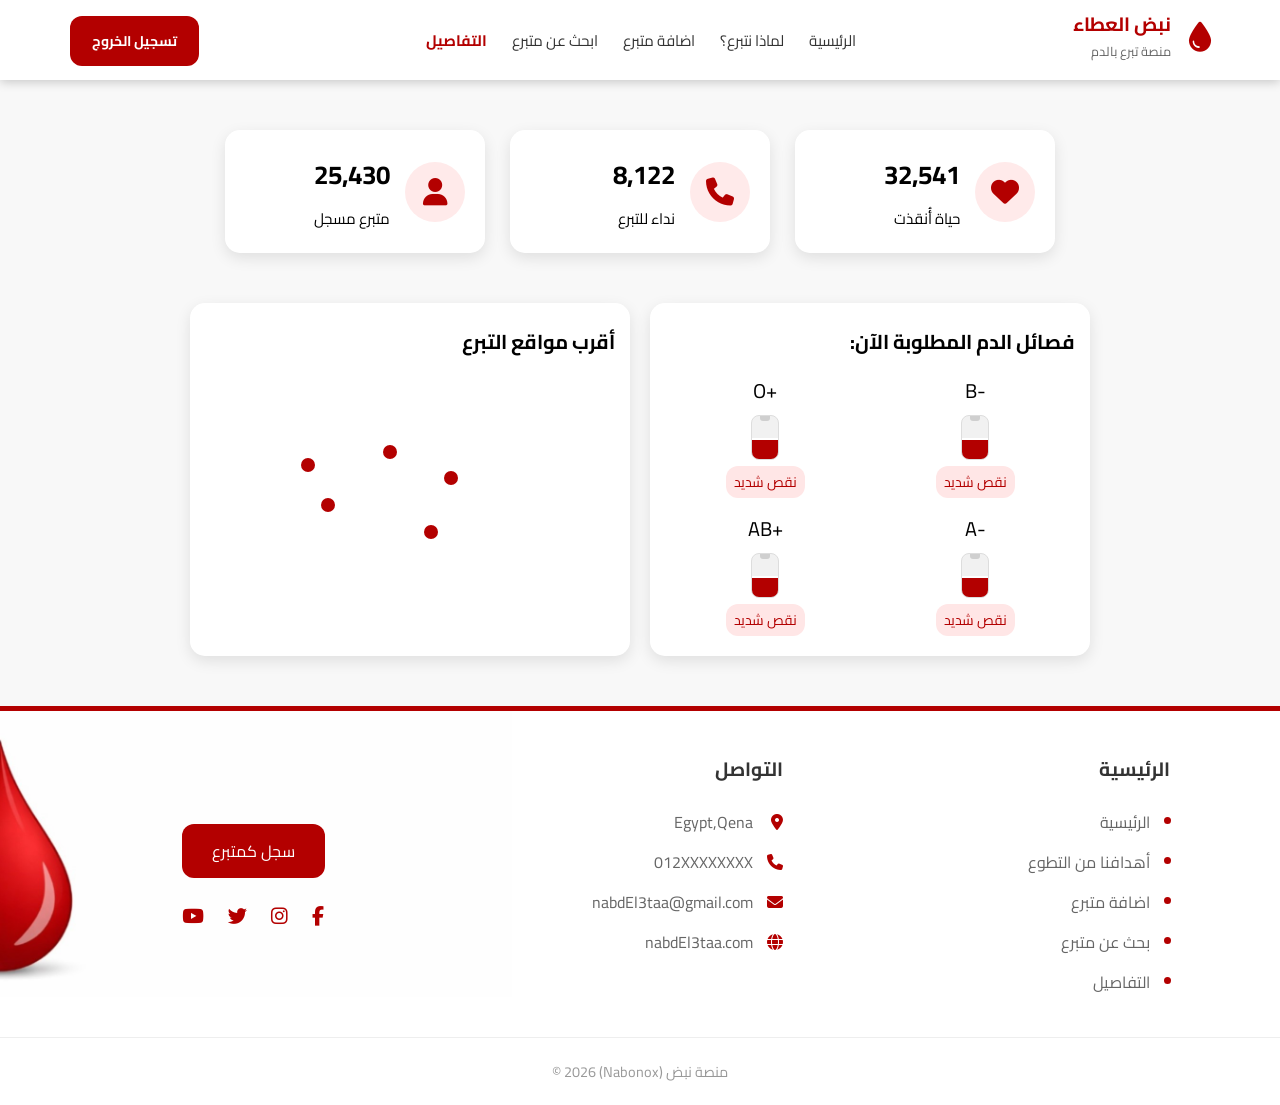
<file: details.html>
<!doctype html>
<html lang="ar">
  <head>
    <meta charset="UTF-8" />
    <title>التفاصيل</title>
    <meta name="viewport" content="width=device-width, initial-scale=1.0" />
    <link
      rel="stylesheet"
      href="https://cdnjs.cloudflare.com/ajax/libs/font-awesome/6.5.0/css/all.min.css"
    />
    <link rel="shortcut icon" href="images/favicon.png" type="image/x-icon" />
    <!-- CSS File -->
    <link rel="stylesheet" href="style.css" />
    <!-- AOS File -->
    <link href="https://unpkg.com/aos@2.3.1/dist/aos.css" rel="stylesheet" />
  </head>
  <body dir="rtl" style="background-color: #f8f8f8; padding: 80px 0 0">
    <header class="main-header">
      <nav class="nav-menu-alt">
        <ul>
          <li><a href="home.html">الرئيسية</a></li>
          <li><a href="about.html">لماذا نتبرع؟</a></li>
          <li><a href="add.html">اضافة متبرع</a></li>
          <li><a href="donors.html">ابحث عن متبرع</a></li>
          <li><a href="details.html" class="active">التفاصيل</a></li>
        </ul>
      </nav>
      <div class="container">
        <!-- اللوجو واسم المنصة -->
        <div class="details-logo">
          <div class="bar" style="width: 25px; margin-right: 5px">
            <i class="fa-solid fa-bars"></i>
          </div>
          <div class="logo">
            <i class="fa-solid fa-droplet"></i>
          </div>
          <div class="logo-text">
            <h1>نبض العطاء</h1>
            <span>منصة تبرع بالدم</span>
          </div>
        </div>

        <!-- القائمة الرئيسية -->
        <nav class="nav-menu">
          <ul>
            <li><a href="home.html">الرئيسية</a></li>
            <li><a href="about.html">لماذا نتبرع؟</a></li>
            <li><a href="add.html">اضافة متبرع</a></li>
            <li><a href="donors.html">ابحث عن متبرع</a></li>
            <li><a href="details.html" class="active">التفاصيل</a></li>
          </ul>
        </nav>

        <!-- زر العمل (Action Button) -->
        <div style="margin: 10px" class="header-action">
          <a href="login.html" class="btn-register">تسجيل الخروج</a>
        </div>
      </div>
    </header>

    <!-- 🔴 كروت الإحصائيات -->
    <div class="stats-container">
      <div class="stats-card stat" data-aos="fade-up">
        <div class="stats-card-content">
          <div class="stats-icon">
            <i class="fa-solid fa-heart"></i>
          </div>
          <div class="stats-text">
            <h2>32,541</h2>
            <p>حياة أُنقذت</p>
          </div>
        </div>
      </div>

      <div class="stats-card stat" data-aos="fade-up">
        <div class="stats-card-content">
          <div class="stats-icon">
            <i class="fa-solid fa-phone"></i>
          </div>
          <div class="stats-text">
            <h2>8,122</h2>
            <p>نداء للتبرع</p>
          </div>
        </div>
      </div>

      <div class="stats-card stat" data-aos="fade-up">
        <div class="stats-card-content">
          <div class="stats-icon">
            <i class="fa-solid fa-user"></i>
          </div>
          <div class="stats-text">
            <h2>25,430</h2>
            <p>متبرع مسجل</p>
          </div>
        </div>
      </div>
    </div>

    <!-- 🔴 الصف التاني -->
    <div class="stats-container-second">
      <!-- 🩸 كارت فصائل الدم -->
      <div class="stats-card stats-blood-card" data-aos="fade-up">
        <div class="title">فصائل الدم المطلوبة الآن:</div>

        <div class="grid">
          <div class="item">
            <div class="blood-group">-B</div>
            <div class="bag">
              <div class="fill"></div>
            </div>
            <div class="status">نقص شديد</div>
          </div>

          <div class="item">
            <div class="blood-group">+O</div>
            <div class="bag">
              <div class="fill"></div>
            </div>
            <div class="status">نقص شديد</div>
          </div>

          <div class="item">
            <div class="blood-group">-A</div>
            <div class="bag">
              <div class="fill"></div>
            </div>
            <div class="status">نقص شديد</div>
          </div>

          <div class="item">
            <div class="blood-group">+AB</div>
            <div class="bag">
              <div class="fill"></div>
            </div>
            <div class="status">نقص شديد</div>
          </div>
        </div>
      </div>

      <!-- 🗺️ كارت الخريطة -->
      <div class="stats-card map-card" data-aos="fade-up">
        <div class="title">أقرب مواقع التبرع</div>

        <div class="map-container">
          <iframe
            src="https://www.google.com/maps?q=Qena&output=embed"
            loading="lazy"
          >
          </iframe>

          <!-- Pins -->
          <span class="pin p1"></span>
          <span class="pin p2"></span>
          <span class="pin p3"></span>
          <span class="pin p4"></span>
          <span class="pin p5"></span>
        </div>
      </div>
    </div>
    <footer class="main-footer">
      <div class="footer-container">
        <div class="footer-column">
          <h3>الرئيسية</h3>
          <ul style="margin-right: 20px">
            <li><a href="home.html">الرئيسية</a></li>
            <li><a href="about.html">أهدافنا من التطوع</a></li>
            <li><a href="add.html">اضافة متبرع</a></li>
            <li><a href="donors.html">بحث عن متبرع</a></li>
            <li><a href="details.html">التفاصيل</a></li>
          </ul>
        </div>

        <div class="footer-column">
          <h3>التواصل</h3>
          <ul class="contact-info">
            <li><i class="fas fa-map-marker-alt"></i>Egypt,Qena</li>
            <li><i class="fas fa-phone"></i>012XXXXXXXX</li>
            <li><i class="fas fa-envelope"></i>nabdEl3taa@gmail.com</li>
            <li><i class="fas fa-globe"></i>nabdEl3taa.com</li>
          </ul>
        </div>

        <div class="footer-column brand-section">
          <button class="register-btn" onclick="location.href = 'add.html'">
            سجل كمتبرع
          </button>
          <div class="social-icons">
            <a href="#"><i class="fab fa-facebook-f"></i></a>
            <a href="#"><i class="fab fa-instagram"></i></a>
            <a href="#"><i class="fab fa-twitter"></i></a>
            <a href="#"><i class="fab fa-youtube"></i></a>
          </div>
        </div>
      </div>
      <div class="footer-bottom">
        <p>منصة نبض (Nabonox) 2026 ©</p>
      </div>
    </footer>
    <script src="https://unpkg.com/aos@2.3.1/dist/aos.js"></script>
    <script>
      AOS.init();
    </script>
    <script src="main.js"></script>
  </body>
</html>
</file>
<file: style.css>
@import url("https://fonts.googleapis.com/css2?family=Cairo:wght@200..1000&display=swap");
* {
  padding: 0;
  margin: 0;
  box-sizing: border-box;
  font-family: "Cairo", sans-serif;
}
:root {
  --main-color: #b30000;
  --hover-color: #8b0000;
  --main-transition: 0.3s;
}
/* Responsive */
@media (max-width: 800px) {
  /* Register and Login Responsive */
  .register-form,
  .login-form {
    width: 90% !important;
  }
  /* Header */
  .logo-section {
    gap: 0 !important;
  }
  .logo-text h1 {
    font-size: 1rem !important;
  }
  .btn-register {
    padding: 8px 10px !important;
    font-size: 0.8rem !important;
  }
  .nav-menu ul {
    gap: 10px;
    font-size: 0.8rem;
  }
  .nav-menu {
    display: none;
  }
  .bar {
    display: block !important;
  }
  /* Home Responsive */
  .home {
    background-position: right !important;
  }
  .home .overlay {
    padding: 50px 20px !important;
  }
  .home .buttons {
    width: 100% !important;
  }
  .section .row {
    flex-direction: column !important;
  }
  .container {
    gap: 15px;
  }
  .search {
    flex-direction: column;
    gap: 15px;
  }
  /* About Responsive */
  .about-container {
    flex-direction: column-reverse !important;
  }
  /* Stats Responsive */
  .stats-container {
    flex-direction: column-reverse;
    align-items: center;
  }
  .stats-container-second {
    flex-direction: column;
    align-items: center;
  }
  .stats-card {
    width: 60% !important;
  }
  .map-card,
  .stats-blood-card {
    min-height: fit-content !important;
  }
  /* Footer Responsive */
  .main-footer {
    background-size: 100% !important;
  }
  .footer-container {
    flex-direction: column;
    text-align: center;
  }
  .contact-info li {
    justify-content: center !important;
  }
  .footer-column ul {
    list-style: none;
    margin-right: 0 !important;
  }
  .footer-column {
    margin-bottom: 20px;
  }
  .details-logo {
    gap: 8.5px !important;
    margin-right: 0px !important;
  }
}
@media (min-width: 801px) {
  .nav-menu-alt {
    display: none !important;
  }
}
@media (max-width: 1200px) {
  .home {
    background-position: right !important;
  }
}
/* Start Header */
.details-logo {
  display: flex;
  align-items: center;
  gap: 18px;
  margin-right: 8px;
}
.container {
  max-width: 1200px;
  margin: 0 auto;
  display: flex;
  align-items: center;
  justify-content: space-between;
  padding: 10px 20px;
}

/* تنسيق الهيدر */
.main-header {
  position: fixed;
  background-color: #ffffff;
  box-shadow: 0 2px 10px rgba(0, 0, 0, 0.2);
  padding: 5px 0;
  top: 0;
  left: 0;
  width: 100%;
  z-index: 999;
}

/* bars */
.bar {
  display: none;
}
.bar i {
  cursor: pointer;
  color: var(--main-color);
  font-size: 26px;
}

/* تنسيق اللوجو */
.logo i {
  font-size: 30px;
  color: var(--main-color);
}
.logo-section {
  display: flex;
  align-items: center;
  gap: 10px;
}

.logo-img {
  height: 50px; /* تحكم في حجم اللوجو من هنا */
}

.logo-text h1 {
  font-size: 1.2rem;
  color: var(--main-color); /* اللون الأحمر الغامق */
  font-weight: 700;
  line-height: 1;
}

.logo-text span {
  font-size: 0.8rem;
  color: #666;
}

/* القائمة الرئيسية */
.nav-menu ul {
  list-style: none;
  display: flex;
  gap: 25px;
}

.nav-menu ul li a {
  text-decoration: none;
  color: #333;
  font-size: 0.95rem;
  font-weight: 400;
  transition: var(--main-transition);
  position: relative;
}
.nav-menu ul li a::after {
  content: "";
  width: 0;
  height: 3px;
  position: absolute;
  bottom: -10px;
  left: 0;
  background-color: var(--main-color);
  transition: var(--main-transition);
}
.nav-menu ul li a:hover,
.nav-menu ul li a.active {
  color: var(--main-color);
  font-weight: 700;
}
.nav-menu ul li a:hover::after {
  width: 100%;
}
/* القائمة الرئيسية في الشاشات الصغيرة */
.nav-menu-alt {
  display: none;
  position: absolute;
  top: 100%;
  width: 100%;
  text-align: center;
  background-color: #f9f9f9;
  transition: var(--main-transition);
  z-index: 1000;
}
.nav-menu-alt ul {
  list-style: none;
}
.nav-menu-alt ul li {
  border-bottom: 1px solid #e7e4e4;
}
.nav-menu-alt ul li a {
  text-decoration: none;
  color: #333;
  display: block;
  padding: 20px;
  font-size: 18px !important;
  transition: var(--main-transition);
  position: relative;
}
.nav-menu-alt ul li a:hover,
.nav-menu-alt ul li a.active {
  color: var(--main-color);
  font-weight: 700;
}
.nav-menu-alt ul li a::after {
  content: "";
  width: 0;
  height: 3px;
  position: absolute;
  bottom: 0px;
  left: 0;
  background-color: var(--main-color);
  transition: var(--main-transition);
}
.nav-menu-alt ul li a:hover::after,
.nav-menu-alt ul li a.active::after {
  width: 100%;
}
.nav-menu-alt ul li a:hover {
  color: var(--main-color);
  font-weight: 700;
}
/* زر سجل كمتبرع */
.btn-register {
  background-color: var(--main-color);
  color: white;
  text-decoration: none;
  padding: 12px 22px;
  border-radius: 12px;
  font-size: 14px;
  font-weight: bold;
  transition: var(--main-transition);
}

.btn-register:hover {
  background-color: var(--hover-color);
  transform: scale(1.05);
}
.login-btn:hover {
  background-color: var(--hover-color) !important;
  transform: scale(1.05);
  color: #fff !important;
}
/* End Header */

/* Start Register and Login */
.register-body,
.login-body {
  height: 100vh;
  background-color: var(--main-color);
}
.register-overlay,
.login-overlay {
  position: absolute;
  top: 0;
  left: 0;
  width: 100%;
  height: 100vh;
  background-color: #0000004d;
}
.register-form,
.login-form {
  position: absolute;
  top: 50%;
  right: 50%;
  transform: translate(50%, -50%);
  background-color: #fff;
  padding: 20px;
  width: 400px;
  border-radius: 8px;
}
.register-form {
  min-height: 500px;
}
.login-form {
  min-height: 360px;
}
.register-form h1,
.login-form h1 {
  text-align: center;
}
.register-form input,
.login-form input {
  padding: 10px 20px;
  font-size: 20px;
}
.register-form input,
.register-form select,
.login-form input,
.login-form select {
  width: 100%;
  margin: 10px 0;
  outline: none;
  border: 3px solid var(--main-color);
  border-radius: 6px;
}
.register-form select,
.login-form select {
  font-size: 22px;
  cursor: pointer;
  padding: 5px 20px;
}
.pass-field {
  position: relative;
}
.pass-field .eye-icon {
  position: absolute;
  top: 50%;
  left: 20px;
  transform: translateY(-40%);
}
.pass-field i {
  font-size: 20px;
  cursor: pointer;
  transition: var(--main-transition);
}
.pass-field i:hover {
  color: var(--main-color);
}
.buttons {
  margin: 20px 0 0;
  display: flex;
  justify-content: space-around;
}
.register-form button,
.login-form button {
  border: none;
  padding: 10px 20px;
  border-radius: 12px;
  background-color: var(--main-color);
  color: #fff;
  width: 150px;
  top: 15px;
  cursor: pointer;
  transition: var(--main-transition);
  font-size: 18px;
  border: 2px solid var(--main-color);
}
.register-form button {
  position: relative;
}
.register-form button:hover,
.login-form button:hover {
  background-color: var(--hover-color);
}
.second-btn:hover {
  background-color: var(--hover-color) !important;
  color: #fff !important;
}
.name-error,
.email-error,
.pass-error,
.email-login-error,
.phone-error,
.address-error {
  color: var(--main-color);
  font-size: 18px;
  margin-right: 10px;
}
/* End Register and Login */

/* Start Home Page */
.home {
  height: calc(100vh - 80px);
  background: url("./images/home.jpg") no-repeat center;
  background-size: cover;
  display: flex;
  align-items: center;
  justify-content: flex-start !important;
  flex-direction: row-reverse;
}
.overlay {
  background: rgba(255, 255, 255, 0.75);
  padding: 50px 60px;
  margin-right: 80px;
  border-radius: 20px;
  max-width: 500px;
}
.overlay h1 {
  font-size: 42px;
  line-height: 1.4;
  margin-bottom: 10px;
}
.overlay span {
  color: var(--main-color);
  font-weight: 700;
}
.overlay p {
  font-size: 18px;
  color: #555;
  margin-bottom: 25px;
}
.home .buttons {
  display: flex;
  width: 80%;
  margin: auto;
  justify-content: space-evenly;
}
.btn {
  padding: 12px 22px;
  border-radius: 12px;
  font-size: 14px;
  cursor: pointer;
  transition: 0.3s;
}
.primary {
  background: var(--main-color);
  color: white;
  border: none;
}
.primary:hover {
  background: var(--hover-color);
  transform: scale(1.05);
}
.outline {
  background: transparent;
  border: 2px solid var(--main-color);
  color: var(--main-color);
}
.outline:hover {
  background: var(--hover-color);
  color: white;
  transform: scale(1.05);
}
/* End Home Page */

/* Start About */
.about-body {
  background: #fafafa;
  padding: 40px 0 0;
  color: #333;
  background-size: 40px 40px;
}
.about-container {
  max-width: 1100px;
  margin: auto;
  display: flex;
  flex-direction: row-reverse;
  gap: 30px;
  position: relative;
  padding: 100px 50px;
}
/* الصور */
.about-images {
  flex: 1;
  display: flex;
  flex-direction: column;
  align-items: center;
  gap: 20px;
  position: relative;
}
.img-box h4 {
  margin-bottom: 10px;
  color: #555;
}
.img-box img {
  width: 260px;
  height: 160px;
  object-fit: cover;
  border-radius: 15px;
  box-shadow: 0 5px 15px rgba(0, 0, 0, 0.1);
}

/* المحتوى */
.content {
  flex: 1.5;
  display: flex;
  flex-direction: column;
  gap: 20px;
}

/* الكروت */
.about-card {
  background: rgba(255, 255, 255, 0.08);
  backdrop-filter: blur (10px);
  padding: 20px;
  border-radius: 20px;
  box-shadow: 0 5px 15px rgba(0, 0, 0, 0.05);
}

/* الكارد الكبيرة */
.big {
  background: #f3ebe5;
}

.big span {
  font-size: 12px;
  color: #888;
}

/* الكروت الصغيرة */
.about-row {
  display: flex;
  gap: 15px;
}

.small {
  flex: 1;
  background: #f3ebe5;
}

.small ul {
  list-style: none;
  margin-top: 10px;
}

.small li {
  margin-bottom: 5px;
}

/* كارد الرؤية */
.vision {
  display: flex;
  justify-content: space-between;
  align-items: center;
  background: #f3ebe5;
}

.about-icon {
  background: var(--main-color);
  padding: 20px;
  border-radius: 15px;
  display: flex;
  justify-content: center;
  align-items: center;
}

.about-icon i {
  color: #fff;
  font-size: 30px;
}
.dot {
  width: 20px;
  height: 20px;
  background: var(--main-color);
  border-radius: 6px;
  margin: 20px auto;
}
.vision-icon {
  background: var(--main-color);
  width: 90px;
  height: 90px;
  display: flex;
  align-items: center;
  justify-content: center;
  border-radius: 20px;
}

.vision-icon i {
  color: white;
  font-size: 35px;
}
.background-shapes {
  position: fixed;
  top: 0;
  left: 0;
  width: 100%;
  height: 100%;
  z-index: -1;

  background:
    radial-gradient(circle at 20% 30%, #e8e2dc 2px, transparent 2px),
    radial-gradient(circle at 80% 70%, #e8e2dc 2px, transparent 2px);

  background-size: 60px 60px;
}
/* End About */

/* Start Add Donor Page */
/* الصندوق الكبير */
.form-container {
  width: 90%;
  margin: 40px auto;
  background: #fff;
  padding: 30px;
  border-radius: 10px;
  box-shadow: 0 0 15px rgba(0, 0, 0, 0.1);
}

/* العنوان */
.form-title {
  text-align: center;
  color: var(--main-color);
  margin-bottom: 25px;
}

/* السيكشن */
.section {
  margin-bottom: 25px;
}

/* عنوان السيكشن */
.section-title {
  background: var(--main-color);
  color: white;
  padding: 10px;
  border-radius: 5px;
  font-size: 16px;
}

/* الصف */
.section .row {
  display: flex;
  gap: 20px;
  margin-top: 15px;
}

/* كل حقل */
.field {
  flex: 1;
  display: flex;
  flex-direction: column;
}

/* الليبل */
.field label {
  margin-bottom: 5px;
  font-size: 18px;
}

/* الانبوت */
.field input,
.field select,
.field textarea {
  padding: 10px;
  border: 2px solid var(--main-color);
  border-radius: 5px;
  outline: none;
  font-size: 20px;
}
.field select {
  cursor: pointer;
}

/* التيكست اريا */
textarea {
  height: 80px;
}

/* الراديو */
.radio-group {
  display: flex;
  gap: 15px;
  margin-top: 10px;
}
.radio-group input,
.radio-group label {
  cursor: pointer;
}

/* الأزرار */
.add-donor-buttons {
  display: flex;
  flex-direction: row-reverse;
  justify-content: flex-start;
  gap: 5px;
  margin-top: 25px;
}

.save {
  background: var(--main-color);
  color: white;
  padding: 10px 20px;
  border: none;
  border-radius: 10px;
  cursor: pointer;
  transition: var(--main-transition);
}
.save:hover {
  background-color: var(--hover-color);
  transform: scale(1.05);
}
.cancel {
  background: #555;
  color: white;
  padding: 10px 20px;
  border: none;
  border-radius: 10px;
  margin-left: 10px;
  cursor: pointer;
  transition: var(--main-transition);
}
.cancel:hover {
  background-color: gray;
  transform: scale(1.05);
}
/* End Add Donor Page */

/* Start Donors Page */
.donors-title {
  text-align: center;
  margin: 50px 0;
}
.search {
  display: flex;
  justify-content: center;
  align-items: center;
  margin: 50px 0;
}
.search select {
  width: 150px;
  border: 2px solid var(--main-color);
  margin: 0px 5px;
  outline: none;
  cursor: pointer;
  font-size: 18px;
  border-radius: 5px;
}
.search button {
  border: none;
  background-color: var(--main-color);
  color: #fff;
  font-size: 18px;
  padding: 5px 20px;
  border-radius: 10px;
  cursor: pointer;
  transition: var(--main-transition);
}
.search button:hover,
.contact-btn:hover {
  background-color: var(--hover-color);
  transform: scale(1.05);
}
.donors {
  display: grid;
  grid-template-columns: repeat(auto-fill, minmax(350px, 1fr));
  background-color: var(--main-color);
  min-height: 500px;
  padding: 50px 20px;
}

.card {
  background: #fff;
  padding: 20px;
  border-radius: 15px;
  box-shadow: 0 5px 15px rgba(0, 0, 0, 0.1);
  margin: 15px;
  transition: 0.3s;
  height: fit-content;
  position: relative;
}

.card:hover {
  transform: translateY(-5px);
}

/* header */
.card-header {
  display: flex;
  justify-content: space-between;
  align-items: center;
}

/* blood badge */
.blood {
  background: var(--main-color);
  color: white;
  padding: 5px 15px;
  border-radius: 10px;
  font-weight: bold;
}
.profile i {
  font-size: 50px;
  color: var(--main-color);
}
/* body */
.card-body {
  margin: 10px 0 10px 0;
  color: #555;
}
.address i,
.phone i,
.mail i {
  color: var(--main-color);
  margin-left: 10px;
}
/* button */
.contact-btn {
  width: 100%;
  background: var(--main-color);
  color: white;
  border: none;
  padding: 10px;
  border-radius: 10px;
  cursor: pointer;
  transition: var(--main-transition);
}
.donors-error {
  text-align: center;
  width: 100%;
  position: relative;
  color: #ffff;
  font-size: 21px;
}
/* End Donors Page */

/* Start Stats */
.stats-container {
  display: flex;
  justify-content: center;
  gap: 25px;
  margin-top: 50px;
  flex-wrap: nowrap;
}

.stats-card {
  background-color: #fff;
  padding: 20px;
  width: 260px;
  border-radius: 15px;
  box-shadow: 0 5px 15px rgba(0, 0, 0, 0.1);
  transition: 0.3s;
}

.stats-card:hover {
  transform: translateY(-7px);
}

.stats-card-content {
  display: flex;
  align-items: center;
  gap: 15px;
}

.stats-icon {
  background: #ffeaea;
  border-radius: 50%;
  width: 60px;
  height: 60px;
  display: flex;
  justify-content: center;
  align-items: center;
}

.stats-icon i {
  font-size: 28px;
  color: var(--main-color);
}

.stats-text {
  text-align: right;
}

.stats-text h2 {
  margin: 0;
  color: #000;
  font-size: 26px;
}

.stats-text p {
  margin: 5px 0 0;
  color: #000;
  font-size: 15px;
}

/* ------------------- الكونتينر العام للكارتين ------------------- */
.stats-container-second {
  display: flex;
  gap: 20px;
  flex-wrap: wrap;
  justify-content: center;
  min-height: 350px;
  max-width: 900px;
  margin: 50px auto;
}

/* ------------------- الكارتين ------------------- */
.map-card,
.stats-blood-card {
  flex: 1;
  min-width: 250px;
  min-height: 300px;
  background-color: #fff;
  border-radius: 15px;
  padding: 20px 15px;
  box-shadow: 0 5px 15px rgba(0, 0, 0, 0.1);
  position: relative;
}

/* ------------------- الخريطة ------------------- */
.map-container {
  position: relative;
  width: 100%;
  height: 85%;
  border-radius: 10px;
  overflow: hidden;
}

.map-container iframe {
  width: 100%;
  height: 100%;
  border: none;
}

/* ------------------- نقاط الخريطة ------------------- */
.pin {
  position: absolute;
  width: 14px;
  height: 14px;
  background: var(--main-color);
  border-radius: 50%;
  transform: translate(-50%, -50%);
  animation: pulse 1.5s infinite ease-out;
}

@keyframes pulse {
  0% {
    box-shadow: 0 0 0 0 rgba(196, 0, 0, 0.5);
  }
  70% {
    box-shadow: 0 0 0 10px rgba(196, 0, 0, 0);
  }
  100% {
    box-shadow: 0 0 0 0 rgba(196, 0, 0, 0);
  }
}

/* مواقع النقاط */
.p1 {
  top: 40%;
  left: 60%;
}
.p2 {
  top: 50%;
  left: 30%;
}
.p3 {
  top: 30%;
  left: 45%;
}
.p4 {
  top: 60%;
  left: 55%;
}
.p5 {
  top: 35%;
  left: 25%;
}

/* ------------------- العناوين ------------------- */
.title {
  font-size: 20px;
  font-weight: bold;
  margin-bottom: 12px;
}

/* ------------------- فصائل الدم ------------------- */
.grid {
  display: grid;
  grid-template-columns: repeat(2, 1fr);
  gap: 12px 10px;
}

.item {
  text-align: center;
  font-size: 14px;
}
.blood-group {
  font-size: 20px;
}
/* كيس الدم */
.bag {
  width: 28px;
  height: 45px;
  background: #f1f1f1;
  border-radius: 8px;
  margin: 6px auto;
  position: relative;
  overflow: hidden;
  border: 1px solid #ddd;
}

.fill {
  position: absolute;
  bottom: 0;
  width: 100%;
  height: 45%;
  background: var(--main-color);
}

/* رأس الكيس */
.bag::before {
  content: "";
  width: 10px;
  height: 12px;
  background: #cfcfcf;
  position: absolute;
  top: -7px;
  left: 50%;
  transform: translateX(-50%);
  border-radius: 3px;
}

/* الخط الأبيض */
.bag::after {
  content: "";
  position: absolute;
  width: 100%;
  height: 2px;
  background: white;
  top: 50%;
  left: 0;
}

/* الحالة */
.status {
  font-size: 14px;
  color: var(--main-color);
  background: #ffe6e6;
  padding: 3px 8px;
  border-radius: 12px;
  display: inline-block;
}

/* End Stats */

/* Start Footer */
.main-footer {
  background-color: #ffffff;
  background-image: url("images/footer.jpg");
  background-repeat: no-repeat;
  background-size: 40%;
  padding: 40px 0 20px 0;
  border-top: 5px solid var(--main-color); /* الخط الأحمر العلوي */
  direction: rtl;
  position: relative;
  overflow: hidden;
}

.footer-container {
  display: flex;
  justify-content: space-around;
  flex-wrap: wrap;
  max-width: 1200px;
  margin: 0 auto;
  padding: 0 20px;
  z-index: 1;
  position: relative;
}

.footer-column {
  flex: 1;
  min-width: 200px;
  padding: 0 50px;
}

.footer-column h3 {
  color: #333;
  font-size: 1.2rem;
  margin-bottom: 20px;
}

.footer-column ul {
  color: var(--main-color);
}

.footer-column ul li {
  margin-bottom: 10px;
}

.footer-column ul li a {
  text-decoration: none;
  color: #666;
  transition: var(--main-transition);
}

.footer-column ul li a:hover {
  color: var(--hover-color);
  font-weight: 700;
}

/* تنسيق قسم التواصل مع الأيقونات */
.contact-info li {
  display: flex;
  align-items: center;
  justify-content: flex-start;
  gap: 10px;
  color: #666;
}

.contact-info i {
  color: var(--main-color);
  width: 20px;
}

/* تنسيق زر التسجيل والأيقونات الاجتماعية */
.brand-section {
  display: flex;
  flex-direction: column;
  align-items: center;
  justify-content: center;
}

.register-btn {
  background-color: var(--main-color);
  color: white;
  border: none;
  padding: 12px 30px;
  border-radius: 12px;
  font-size: 1rem;
  cursor: pointer;
  margin-bottom: 20px;
  transition: var(--main-transition);
}

.register-btn:hover {
  transform: scale(1.05);
  background-color: var(--hover-color);
}

.social-icons a {
  color: var(--main-color);
  font-size: 1.2rem;
  margin: 0 10px;
  text-decoration: none;
}

/* حقوق النشر */
.footer-bottom {
  text-align: center;
  margin-top: 30px;
  border-top: 1px solid #eee;
  padding-top: 20px;
  color: #999;
  font-size: 0.9rem;
}
/* End Footer */
</file>
